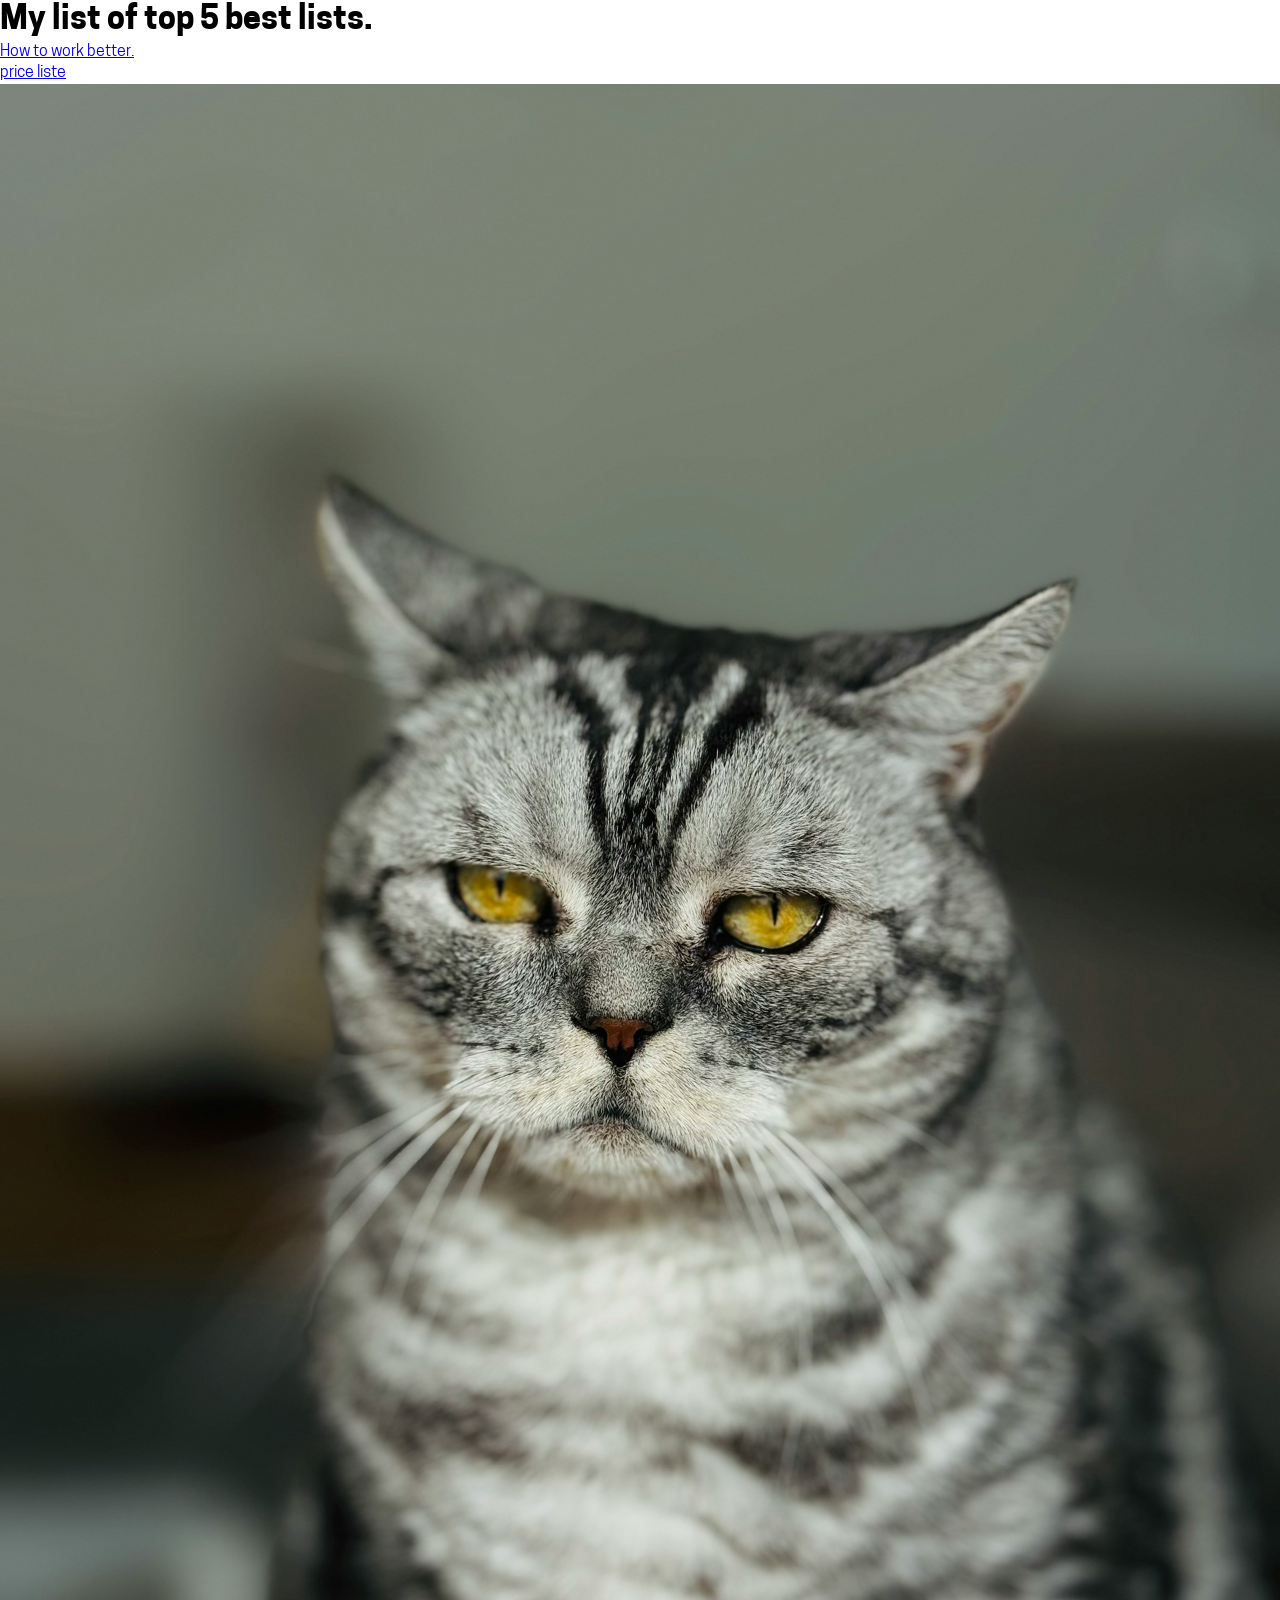
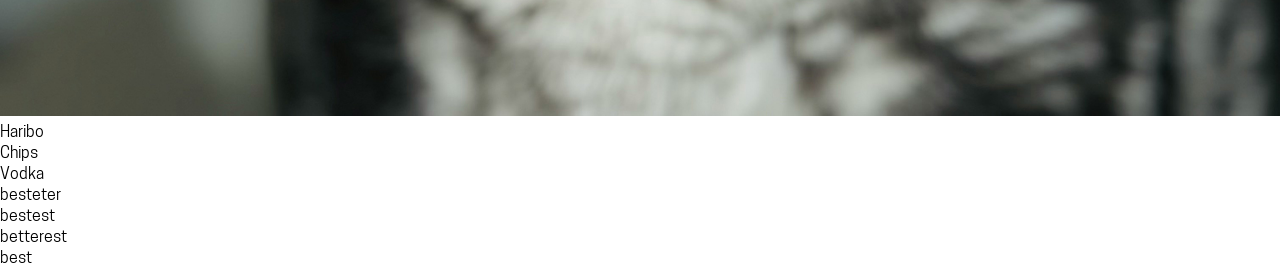
<file: index.html>
<!DOCTYPE html>
<html lang="en">
<head>
	<meta charset="UTF-8">
	<meta name="viewport" content="width=device-width, initial-scale=1.0">
	<title>My list of top 5 best lists.</title>
	<link rel="stylesheet" href="style.css">

	<link rel="stylesheet" href="cooper-font/cooper-font.css">
	<style>
		body{ font-family: "cooper-font", sans-serif;}
	</style>

</head>
<body>
	<h1>My list of top 5 best lists.</h1>

	<ul>
		<li>
			<a href="how-to-work-better.html">How to work better.</a>

		</li>
		<li>
			<a href="price-liste.html">price liste</a>
		</li>
	</ul>

	<img src="chat.jpg" alt="">


	<ul>
		<li>Haribo</li>
		<li>Chips</li>
		<li>Vodka</li>
	</ul>

	<ol>
		<li>besteter</li>
		<li>bestest</li>
		<li>betterest</li>
		<li>best</li>
	</ol>

</body>
</html>
</file>
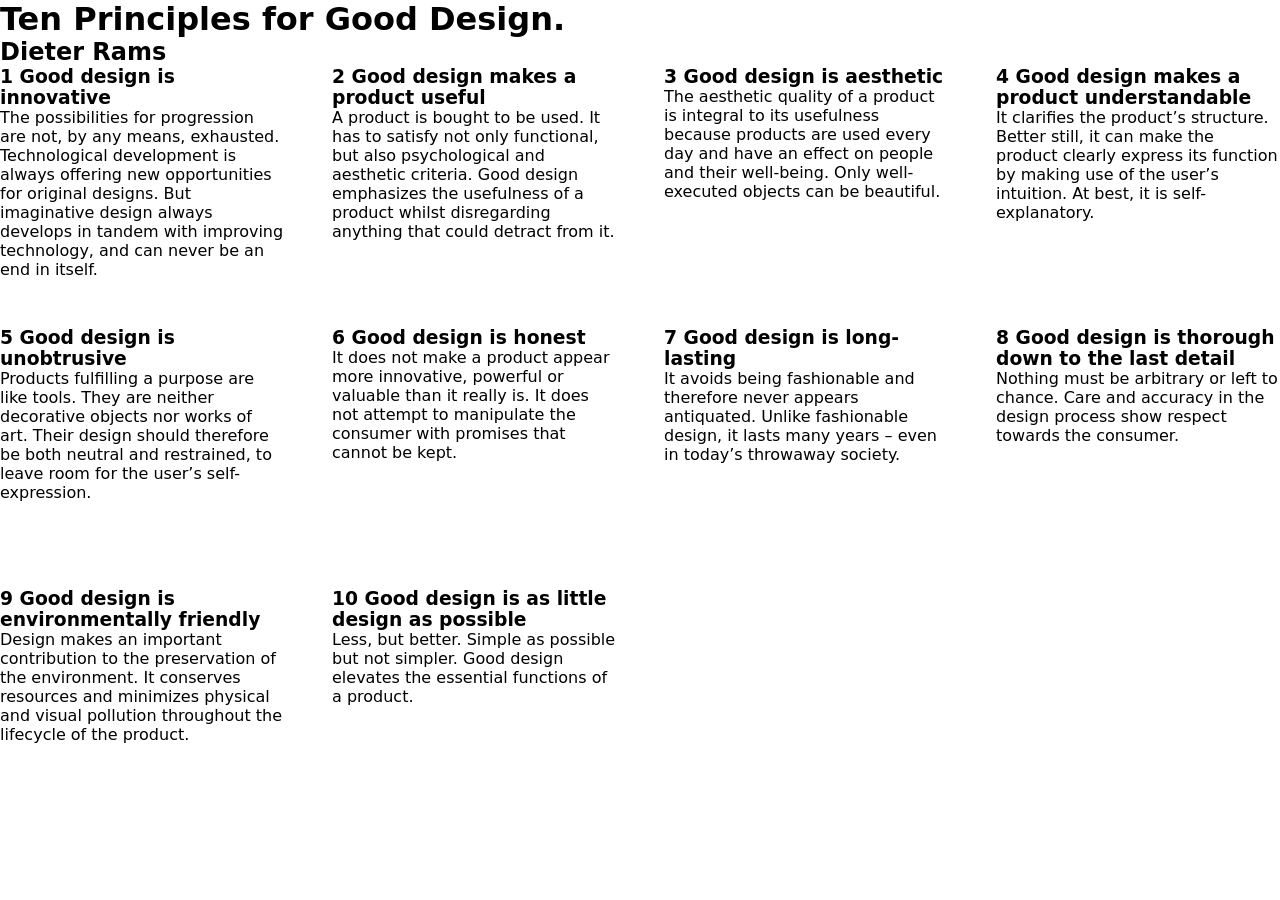
<file: dix-pricipes.html>
<!DOCTYPE html>
<html lang="en">
<head>
	<meta charset="UTF-8">
	<meta name="viewport" content="width=device-width, initial-scale=1.0">
	<title>Document</title>
	<link rel="stylesheet" href="style.css">
</head>
<body>

	<h1>Ten Principles for Good Design.</h1>
	<h2>Dieter Rams</h2>

	<div class="grid-boxes">

		<article>
			<h3>1	Good design is innovative </h3>
			<p>The possibilities for progression are not, by any means, exhausted. Technological development is always offering new opportunities for original designs. But imaginative design always develops in tandem with improving technology, and can never be an end in itself.</p>
		</article>

		<article>
			<h3>2	Good design makes a product useful </h3>
			<p>A product is bought to be used. It has to satisfy not only functional, but also psychological and aesthetic criteria. Good design emphasizes the usefulness of a product whilst disregarding anything that could detract from it.</p>
		</article>


		<article>
			<h3>3	Good design is aesthetic </h3>
			<p>The aesthetic quality of a product is integral to its usefulness because products are used every day and have an effect on people and their well-being. Only well-executed objects can be beautiful.</p>
		</article>


		<article>
			<h3>4	Good design makes a product understandable </h3>
			<p>It clarifies the product’s structure. Better still, it can make the product clearly express its function by making use of the user’s intuition. At best, it is self-explanatory.</p>
		</article>


		<article>
			<h3>5	Good design is unobtrusive </h3>
			<p>Products fulfilling a purpose are like tools. They are neither decorative objects nor works of art. Their design should therefore be both neutral and restrained, to leave room for the user’s self-expression.</p>
		</article>


		<article>
			<h3>6	Good design is honest </h3>
			<p>It does not make a product appear more innovative, powerful or valuable than it really is. It does not attempt to manipulate the consumer with promises that cannot be kept.</p>
		</article>


		<article>
			<h3>7	Good design is long-lasting </h3>
			<p>It avoids being fashionable and therefore never appears antiquated. Unlike fashionable design, it lasts many years – even in today’s throwaway society.</p>
		</article>


		<article>
			<h3>8	Good design is thorough down to the last detail </h3>
			<p>Nothing must be arbitrary or left to chance. Care and accuracy in the design process show respect towards the consumer.</p>
		</article>


		<article>
			<h3>9	Good design is environmentally friendly </h3>
			<p>Design makes an important contribution to the preservation of the environment. It conserves resources and minimizes physical and visual pollution throughout the lifecycle of the product.</p>
		</article>


		<article>
			<h3>10	Good design is as little design as possible </h3>
			<p>Less, but better. Simple as possible but not simpler. Good design elevates the essential functions of a product.</p>
		</article>


	</div>



	<!-- 

s
- - - - -

https://tenprinciples.design

Back in the late 1970s, Dieter Rams was becoming increasingly concerned by the state of the world around him: “An impenetrable confusion of forms, colours and noises.” 
Aware that he was a significant contributor to that world, he asked himself an important question: is my design good design? 
His answer is expressed in his ten principles for good design.

https://www.vitsoe.com/rw/about/good-design#ten-principles-for-good-design
-->
</body>
</html>
</file>
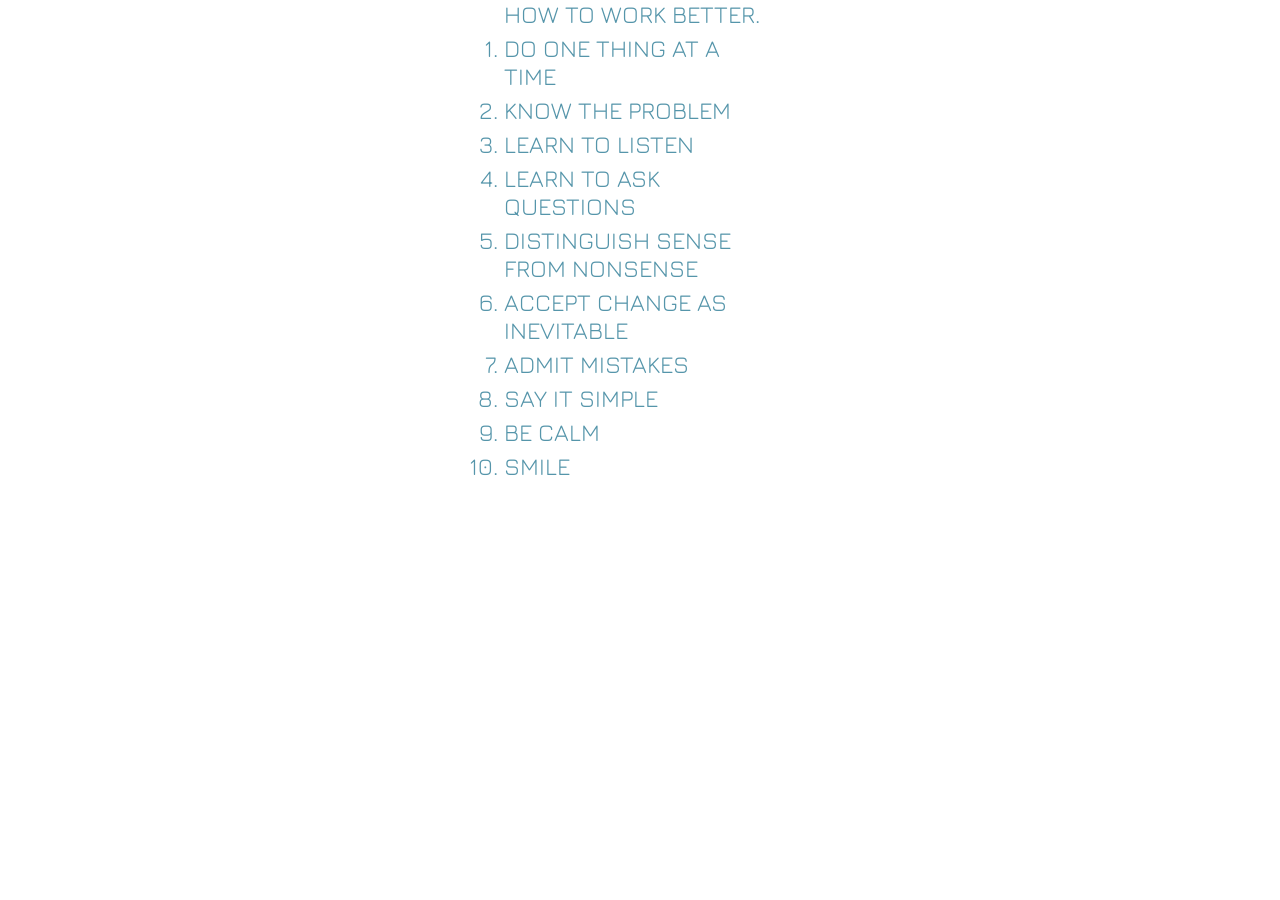
<file: how-to-work-better.html>
<!DOCTYPE html>
<html lang="en">
<head>
	<meta charset="UTF-8">
	<meta name="viewport" content="width=device-width, initial-scale=1.0">
	<title>How to work better.</title>
		<link rel="stylesheet" href="style.css">

		<link rel="preconnect" href="https://fonts.googleapis.com">
		<link rel="preconnect" href="https://fonts.gstatic.com" crossorigin>
		<link href="https://fonts.googleapis.com/css2?family=Jura:wght@300..700&display=swap" rel="stylesheet">
		<style>
			body {
				 font-family: "Jura", sans-serif;
				 text-transform: uppercase;

				 max-width: 17rem;
				 margin: auto;

				 color: hsl(195,33%,50%);
				 background: linear-gradient(45deg, #eff,95% #cdd );


			}
			h1, li { font-size: 1.5rem; 
			font-weight: 400;
			margin-bottom: 0.25em;
			}
		</style>

</head>
<body>
	
	<h1>How to work better.</h1>

	<ol>
		<li>Do one thing at a time</li>
		<li>Know the problem</li>
		<li>Learn to listen</li>
		<li>Learn to ask questions</li>
		<li>Distinguish sense from nonsense</li>
		<li>Accept change as inevitable</li>
		<li>Admit mistakes</li>
		<li>Say it simple</li>
		<li>Be calm</li>
		<li>Smile</li>

	</ol>


	



</body>
</html>
</file>
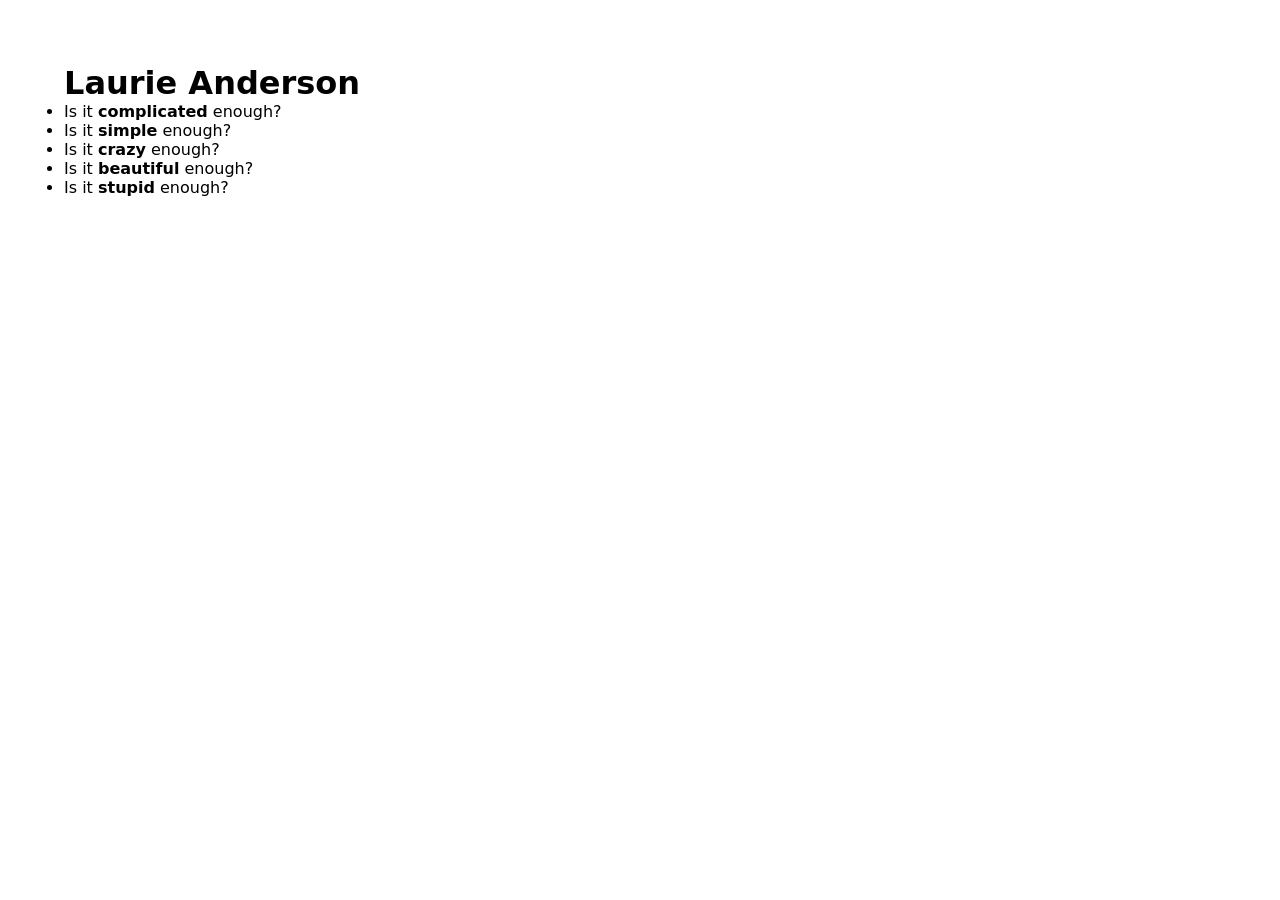
<file: is it enough.html>
<!DOCTYPE html>
<html lang="en">
<head>
	<meta charset="UTF-8">
	<meta name="viewport" content="width=device-width, initial-scale=1.0">
	<title>Document</title>
	<link rel="stylesheet" href="style.css">
	<style>
		body{ margin: 4rem;}
	</style>
</head>
<body>
	
<h1>Laurie Anderson</h1>

<ul>
	<li>Is it <b>complicated</b> enough? </li>
	<li>Is it  <b>simple</b> enough? </li>
	<li>Is it  <b>crazy</b> enough? </li>
	<li>Is it  <b>beautiful</b> enough? </li>
	<li>Is it <b>stupid</b> enough?</li>
</ul>




</body>
</html>
</file>
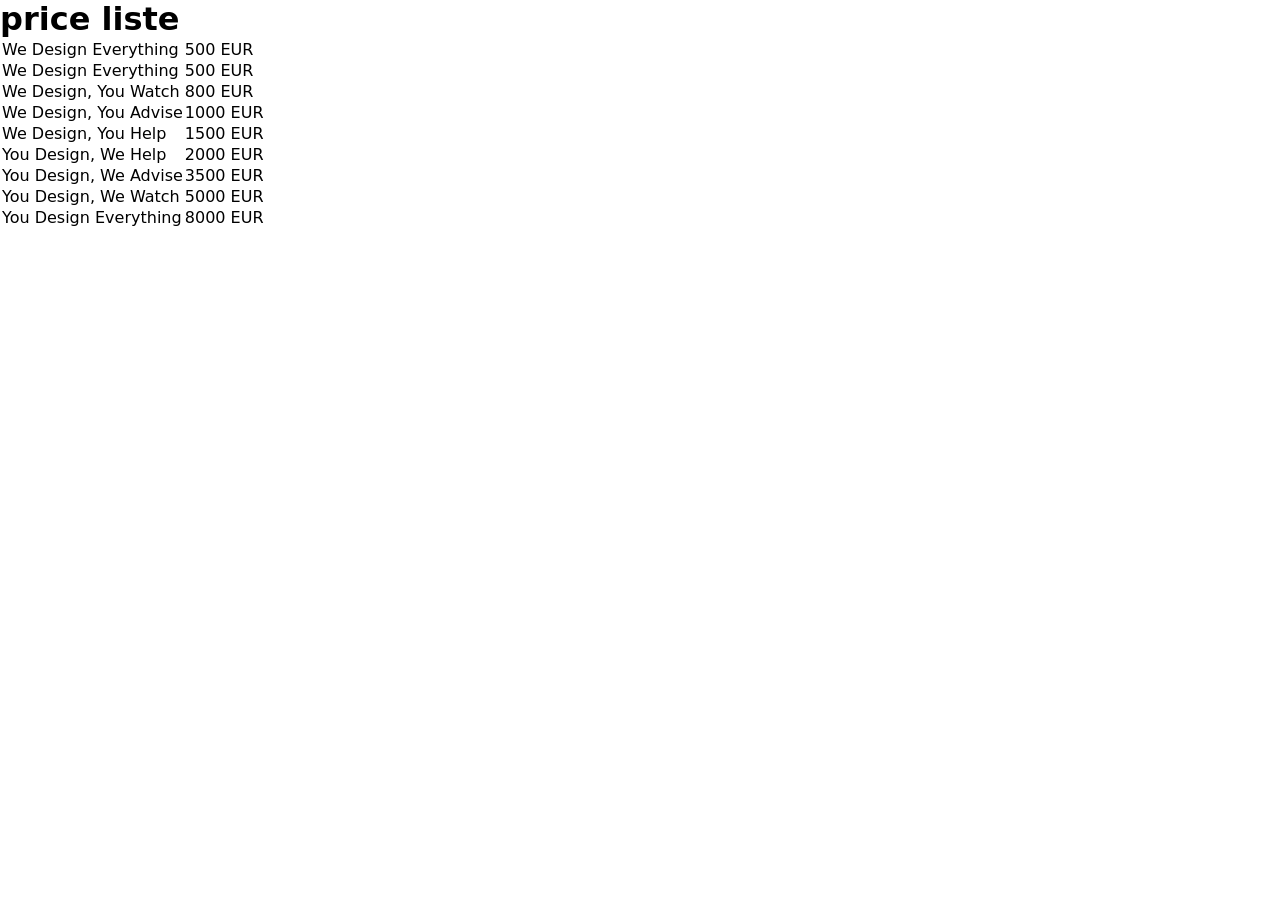
<file: price-liste.html>
<!DOCTYPE html>
<html lang="en">
<head>
	<meta charset="UTF-8">
	<meta name="viewport" content="width=device-width, initial-scale=1.0">
	<title>price liste</title>
	<link rel="stylesheet" href="style.css">
</head>

<body>

	<h1>price liste</h1> 

<table>

	<tr>
		<td>We Design Everything</td>
		<td>500 EUR</td>
	</tr>

	<tr>
		<td>We Design Everything</td>
		<td>500 EUR</td>
	</tr>

	<tr>
		<td>We Design, You Watch</td>
		<td>800 EUR</td>
	</tr>

	<tr>
		<td>We Design, You Advise</td>
		<td>1000 EUR</td>
	</tr>

	<tr>
		<td>We Design, You Help</td>
		<td>1500 EUR</td>
	</tr>

	<tr>
		<td>You Design, We Help</td>
		<td>2000 EUR</td>
	</tr>

	<tr>
		<td>You Design, We Advise</td>
		<td>3500 EUR</td>
	</tr>
	
	<tr>
		<td>You Design, We Watch</td>
		<td>5000 EUR</td>
	</tr>

	<tr>
		<td>You Design Everything</td>
		<td>8000 EUR</td>
	</tr>

</table>
</body>
</html>
</file>
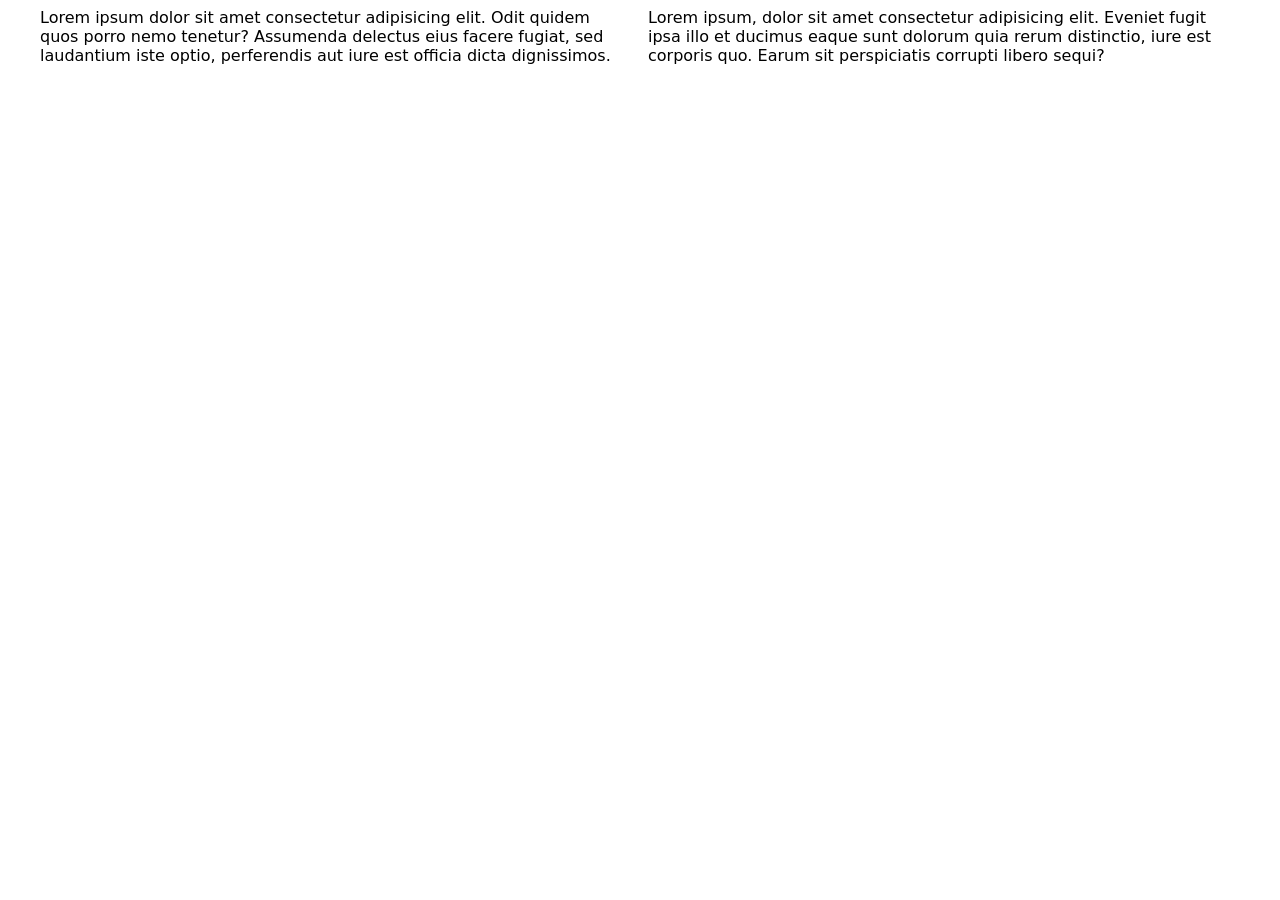
<file: responsive-essai.html>
<!DOCTYPE html>
<html lang="en">
<head>
	<meta charset="UTF-8">
	<meta name="viewport" content="width=device-width, initial-scale=1.0">
	<title>Document</title>

	<style>
		body { font-family: system-ui; }


			.row { display: flex; gap: 1rem; }
			.row > * { flex: 1;}
			.row{max-width: 1200px; margin: auto;}


			/* version mobile */
			@media (max-width: 640px) {
				.row { flex-direction: column; }
			}

			
		
		/* version desktop */
		/* @media ( min-width: 500px) {
			.row { display: flex; gap: 1rem; }
			.row > * { flex: 1;}
			} */

		
		/*  
		@media (min-width:666px) {
			body { background: pink; }
		}

		@media ( max-width: 500px) {
			body { color: magenta; }
		}
*/

	</style>
</head>
<body>
	
<div class="row">
	<div>Lorem ipsum dolor sit amet consectetur adipisicing elit. Odit quidem quos porro nemo tenetur? Assumenda delectus eius facere fugiat, sed laudantium iste optio, perferendis aut iure est officia dicta dignissimos.	</div>
	<div>Lorem ipsum, dolor sit amet consectetur adipisicing elit. Eveniet fugit ipsa illo et ducimus eaque sunt dolorum quia rerum distinctio, iure est corporis quo. Earum sit perspiciatis corrupti libero sequi?</div>

</div>

</body>
</html>
</file>
<file: style.css>
*{
	margin:0;padding:0;
}


/*typo*/
body{
	font-family: system-ui;
}
/*images.. remplir le bloc prop.*/
img{ max-width: 100%;}


/* Grid boxes!!!!! YAY */
.grid-boxes{
	display: grid;
	grid-template-columns: 
		repeat(
			auto-fill,
			minmax(
				min(15rem,100%), 1fr
			)
		) 
	;

	grid-auto-rows: 1fr;
	gap: 3rem;
}
</file>
<file: cooper-font/cooper-font.css>
@font-face{ font-family: "cooper-font"; font-weight: 200; font-style: normal; src:url("CooperHewitt-Thin.woff");}
@font-face{ font-family: "cooper-font"; font-weight: 200; font-style: italic; src:url("CooperHewitt-ThinItalic.woff");}

@font-face{ font-family: "cooper-font"; font-weight: 300; font-style: normal; src:url("CooperHewitt-Light.woff");}
@font-face{ font-family: "cooper-font"; font-weight: 300; font-style: italic; src:url("CooperHewitt-LightItalic.woff");}

@font-face{ font-family: "cooper-font"; font-weight: 400; font-style: normal; src:url("CooperHewitt-Book.woff");}
@font-face{ font-family: "cooper-font"; font-weight: 400; font-style: italic; src:url("CooperHewitt-BookItalic.woff");}

@font-face{ font-family: "cooper-font"; font-weight: 500; font-style: normal; src:url("CooperHewitt-Medium.woff");}
@font-face{ font-family: "cooper-font"; font-weight: 500; font-style: italic; src:url("CooperHewitt-MediumItalic.woff");}

@font-face{ font-family: "cooper-font"; font-weight: 600; font-style: normal; src:url("CooperHewitt-Semibold.woff");}
@font-face{ font-family: "cooper-font"; font-weight: 600; font-style: italic; src:url("CooperHewitt-SemiboldItalic.woff");}


@font-face{ font-family: "cooper-font"; font-weight: 700; font-style: normal; src:url("CooperHewitt-Bold.woff");}
@font-face{ font-family: "cooper-font"; font-weight: 700; font-style: italic; src:url("CooperHewitt-BoldItalic.woff");}

@font-face{ font-family: "cooper-font"; font-weight: 800; font-style: normal; src:url("CooperHewitt-Heavy.woff");}
@font-face{ font-family: "cooper-font"; font-weight: 800; font-style: italic; src:url("CooperHewitt-HeavyItalic.woff");}
</file>
